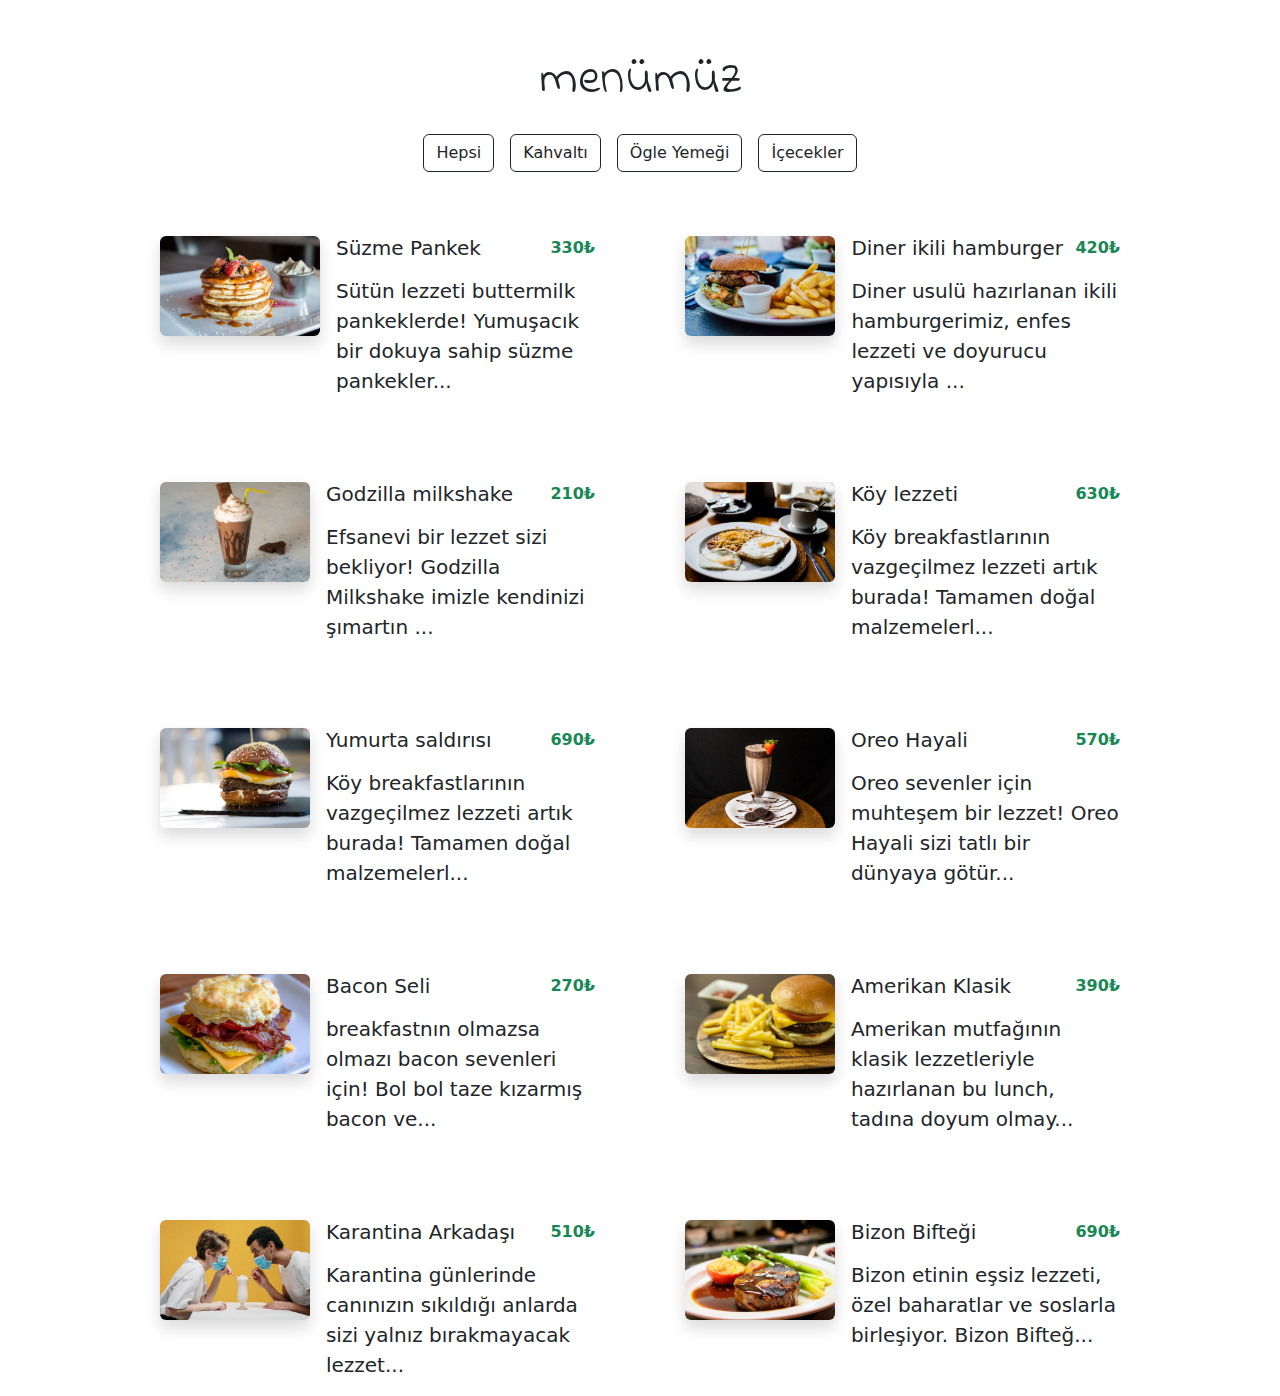
<file: index.html>
<!DOCTYPE html>
<html lang="en">
<head>
    <meta charset="UTF-8">
    <meta name="viewport" content="width=device-width, initial-scale=1.0">
    <title>QR | Menü</title>
    <link rel="stylesheet" href="style.css">
    <link
      rel="stylesheet"
      href="https://cdnjs.cloudflare.com/ajax/libs/bootstrap/5.3.2/css/bootstrap.min.css"
    />
</head>
<body>
    <!-- başlık -->
    <h1 class="heading">menümüz</h1>
<!-- butonlar -->
<div id="buttons" class="d-flex justify-content-center gap-3 my-4">
    <!-- <button class="btn btn-outline-dark">Hepsi</button> -->
    
</div>
<!-- menü listesi -->
<div id="menu-list">
    <!-- kart -->
<!-- <a id="card" href="#" class="d-flex flex-column flex-md-row text-decoration-none text-dark gap-3">
    <img class="rounded shadow img-fluid" src="images/item-1.jpg">

    <div>
        <div class="d-flex justify-content-between">
            <h5>Süzme Pankek</h5>
            <p class="text-success fw-bold">250₺</p>
        </div>
        <p class="lead">Sütün lezzeti buttermilk pankeklerde! Yumuşacık bir dokuya
            sahip süzme pankeklerimizle gününüze tat katın.</p>
    </div>
</a> -->
<!-- kart -->
</div>

    <script src="main.js" type="module"></script>
</body>
</html>
</file>
<file: style.css>
@import url('https://fonts.googleapis.com/css2?family=Indie+Flower&family=Poppins:wght@100;200;300;400;500;700;800;900&display=swap');

body {
  font-family: 'poppins';
}

.heading{
    font-family: "indie flower";
    text-align: center;
    margin-top: 50px;
    font-size: 50px;


}

#menu-list{
    display: grid;
    grid-template-columns:repeat(auto-fit, minmax(400px, 1fr));
    justify-content: center;
    padding: 40px 160px 0;
    column-gap: 90px;
    row-gap: 70px;
}

#card img{
    width: 160px;
    height: 100px;
    object-fit: cover;

}
@media(max-width:760px){
    #card{
        max-width: 400px;
    }
    #card img{
        width: 100%;
        height: 240px;
       
    }
}
</file>
